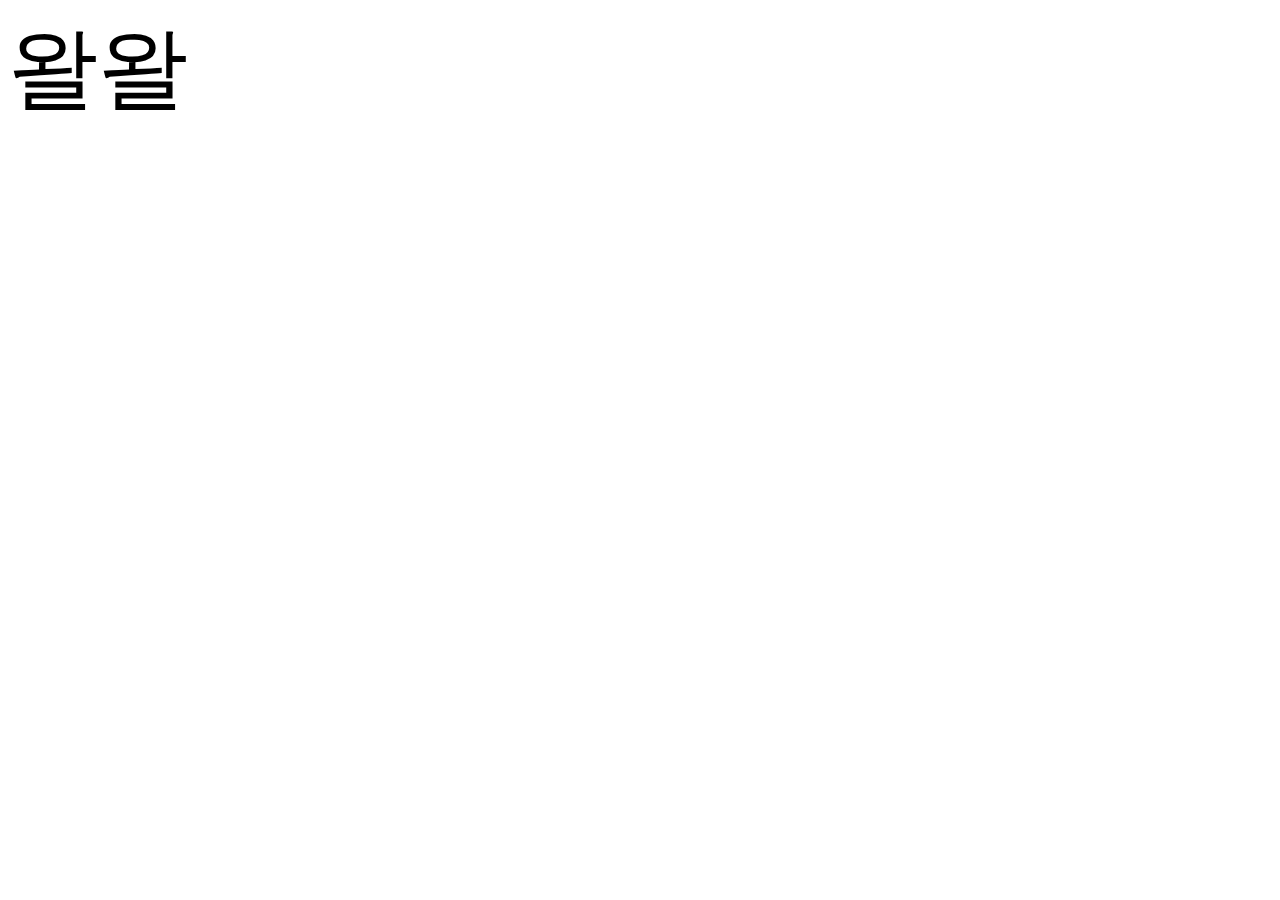
<file: index.html>
<!DOCTYPE html>
<html lang="en">
<head>
    <meta charset="UTF-8">
    <meta http-equiv="X-UA-Compatible" content="IE=edge">
    <meta name="viewport" content="width=device-width, initial-scale=1.0">
    <title>Document</title>
    <style>
        p {
            margin:0;
            font-size: 10vmin;
        }
        
    </style>
</head>
<body>
    <p>왈왈</p>
</body>
</html>
</file>
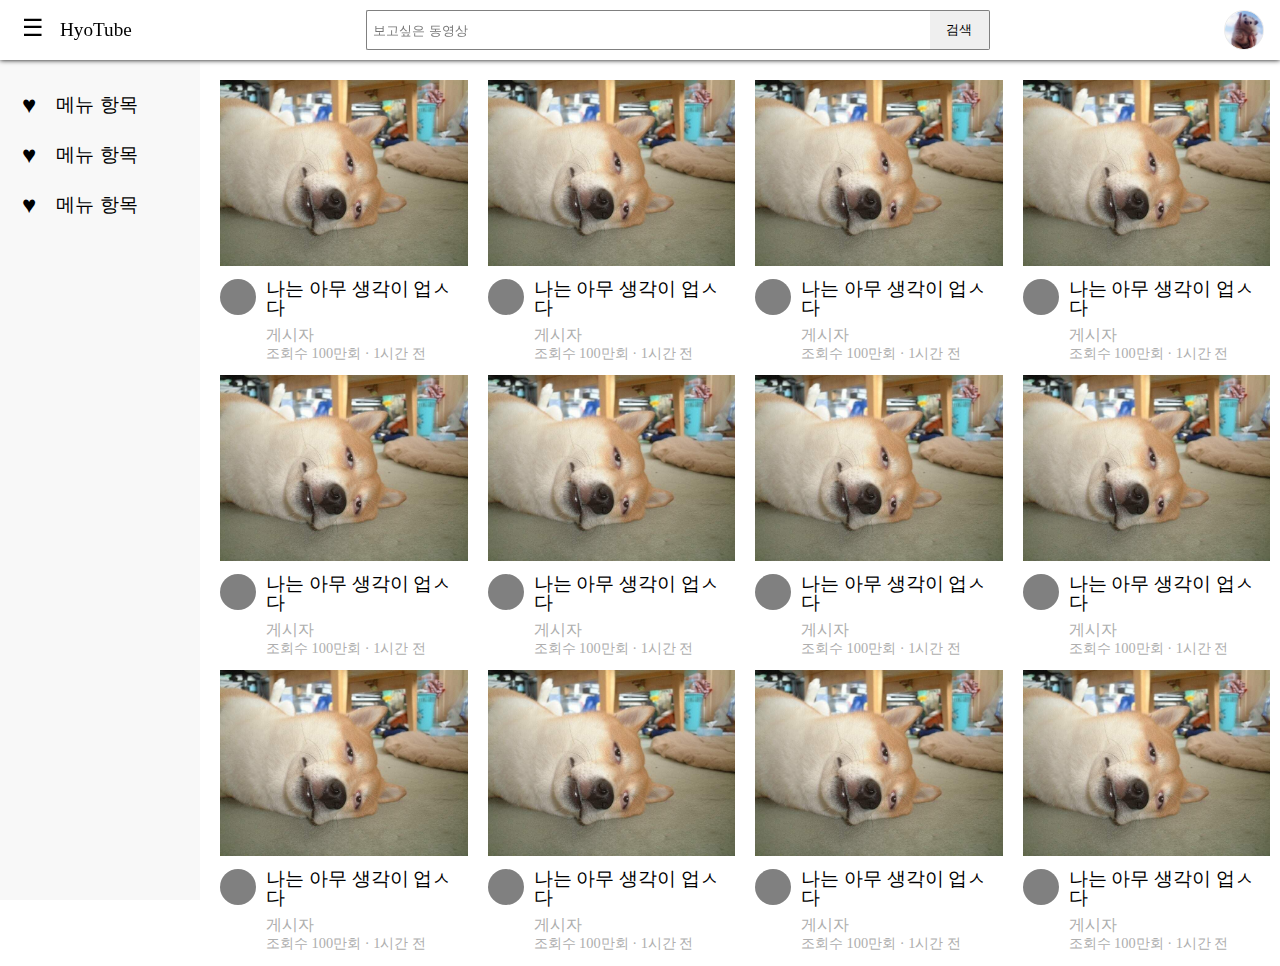
<file: Project/index.html>
<!DOCTYPE html>
<html lang="en">
<head>
    <meta charset="UTF-8">
    <meta http-equiv="X-UA-Compatible" content="IE=edge">
    <meta name="viewport" content="width=device-width, initial-scale=1.0">
    <title>Document</title>
    <link rel="stylesheet" href="css/reset.css">
    <link rel="stylesheet" href="css/header.css">
    <link rel="stylesheet" href="css/navigation.css">
    <link rel="stylesheet" href="css/thumbs.css">
</head>
<body>
    <header class="header">
        <div class="header__wrapper">
          <h1 class="header__start">
            <button class="header__hamburger">&#9776;</button>
            <span class="header__title">HyoTube</span>
          </h1>
          <div class="header__center">
            <!-- 아래는 검색창을 만들기 위한 form태그! onsubmit false는 데이터를 제출했을 때 페이지가 새로고침되는 것을 방지 -->
            <form class="header__form" onsubmit="return false;">
              <input class="header__input--text" placeholder="보고싶은 동영상">
              <button class="header__input--button">검색</button>
            </form>
          </div>
          <div class="header__end">
            <button class="header__search">&#128269;</button>
            <div class="header__profile"></div>
          </div>
        </div>
      </header>


      <nav class="nav">
        <ul class="nav__wrapper">
          <li>
            <button class="nav__icon">&#9829;</button>
            <button class="nav__menu">메뉴 항목</button>
          </li>
          <li>
            <button class="nav__icon">&#9829;</button>
            <button class="nav__menu">메뉴 항목</button>
          </li>
          <li>
            <button class="nav__icon">&#9829;</button>
            <button class="nav__menu">메뉴 항목</button>
          </li>
        </ul>
      </nav>

    <section>
        <div class="thumbs__wrapper">
            <div class="thumbs__item">
                <img class="thumbs__thumbnail" src="./image/thumbnail.jpg">
                <div class="thumbs__info">
                    <div class="thumbs__profile"></div>
                    <div class="thumbs__text">
                        <h3 class="thumbs__text--title">나는 아무 생각이 업ㅅ다</h3>
                        <p class="thumbs__text--owner">게시자</p>
                        <p class="thumbs__text--anal">조회수 100만회 &#183; 1시간 전</p>
                    </div>
                </div>
            </div>
            <div class="thumbs__item">
                <img class="thumbs__thumbnail" src="./image/thumbnail.jpg">
                <div class="thumbs__info">
                    <div class="thumbs__profile"></div>
                    <div class="thumbs__text">
                        <h3 class="thumbs__text--title">나는 아무 생각이 업ㅅ다</h3>
                        <p class="thumbs__text--owner">게시자</p>
                        <p class="thumbs__text--anal">조회수 100만회 &#183; 1시간 전</p>
                    </div>
                </div>
            </div>
            <div class="thumbs__item">
                <img class="thumbs__thumbnail" src="./image/thumbnail.jpg">
                <div class="thumbs__info">
                    <div class="thumbs__profile"></div>
                    <div class="thumbs__text">
                        <h3 class="thumbs__text--title">나는 아무 생각이 업ㅅ다</h3>
                        <p class="thumbs__text--owner">게시자</p>
                        <p class="thumbs__text--anal">조회수 100만회 &#183; 1시간 전</p>
                    </div>
                </div>
            </div>
            <div class="thumbs__item">
                <img class="thumbs__thumbnail" src="./image/thumbnail.jpg">
                <div class="thumbs__info">
                    <div class="thumbs__profile"></div>
                    <div class="thumbs__text">
                        <h3 class="thumbs__text--title">나는 아무 생각이 업ㅅ다</h3>
                        <p class="thumbs__text--owner">게시자</p>
                        <p class="thumbs__text--anal">조회수 100만회 &#183; 1시간 전</p>
                    </div>
                </div>
            </div>
            <div class="thumbs__item">
                <img class="thumbs__thumbnail" src="./image/thumbnail.jpg">
                <div class="thumbs__info">
                    <div class="thumbs__profile"></div>
                    <div class="thumbs__text">
                        <h3 class="thumbs__text--title">나는 아무 생각이 업ㅅ다</h3>
                        <p class="thumbs__text--owner">게시자</p>
                        <p class="thumbs__text--anal">조회수 100만회 &#183; 1시간 전</p>
                    </div>
                </div>
            </div>
            <div class="thumbs__item">
                <img class="thumbs__thumbnail" src="./image/thumbnail.jpg">
                <div class="thumbs__info">
                    <div class="thumbs__profile"></div>
                    <div class="thumbs__text">
                        <h3 class="thumbs__text--title">나는 아무 생각이 업ㅅ다</h3>
                        <p class="thumbs__text--owner">게시자</p>
                        <p class="thumbs__text--anal">조회수 100만회 &#183; 1시간 전</p>
                    </div>
                </div>
            </div>
            <div class="thumbs__item">
                <img class="thumbs__thumbnail" src="./image/thumbnail.jpg">
                <div class="thumbs__info">
                    <div class="thumbs__profile"></div>
                    <div class="thumbs__text">
                        <h3 class="thumbs__text--title">나는 아무 생각이 업ㅅ다</h3>
                        <p class="thumbs__text--owner">게시자</p>
                        <p class="thumbs__text--anal">조회수 100만회 &#183; 1시간 전</p>
                    </div>
                </div>
            </div>
            <div class="thumbs__item">
                <img class="thumbs__thumbnail" src="./image/thumbnail.jpg">
                <div class="thumbs__info">
                    <div class="thumbs__profile"></div>
                    <div class="thumbs__text">
                        <h3 class="thumbs__text--title">나는 아무 생각이 업ㅅ다</h3>
                        <p class="thumbs__text--owner">게시자</p>
                        <p class="thumbs__text--anal">조회수 100만회 &#183; 1시간 전</p>
                    </div>
                </div>
            </div>
            <div class="thumbs__item">
                <img class="thumbs__thumbnail" src="./image/thumbnail.jpg">
                <div class="thumbs__info">
                    <div class="thumbs__profile"></div>
                    <div class="thumbs__text">
                        <h3 class="thumbs__text--title">나는 아무 생각이 업ㅅ다</h3>
                        <p class="thumbs__text--owner">게시자</p>
                        <p class="thumbs__text--anal">조회수 100만회 &#183; 1시간 전</p>
                    </div>
                </div>
            </div>
            <div class="thumbs__item">
                <img class="thumbs__thumbnail" src="./image/thumbnail.jpg">
                <div class="thumbs__info">
                    <div class="thumbs__profile"></div>
                    <div class="thumbs__text">
                        <h3 class="thumbs__text--title">나는 아무 생각이 업ㅅ다</h3>
                        <p class="thumbs__text--owner">게시자</p>
                        <p class="thumbs__text--anal">조회수 100만회 &#183; 1시간 전</p>
                    </div>
                </div>
            </div>
            <div class="thumbs__item">
                <img class="thumbs__thumbnail" src="./image/thumbnail.jpg">
                <div class="thumbs__info">
                    <div class="thumbs__profile"></div>
                    <div class="thumbs__text">
                        <h3 class="thumbs__text--title">나는 아무 생각이 업ㅅ다</h3>
                        <p class="thumbs__text--owner">게시자</p>
                        <p class="thumbs__text--anal">조회수 100만회 &#183; 1시간 전</p>
                    </div>
                </div>
            </div>
            <div class="thumbs__item">
                <img class="thumbs__thumbnail" src="./image/thumbnail.jpg">
                <div class="thumbs__info">
                    <div class="thumbs__profile"></div>
                    <div class="thumbs__text">
                        <h3 class="thumbs__text--title">나는 아무 생각이 업ㅅ다</h3>
                        <p class="thumbs__text--owner">게시자</p>
                        <p class="thumbs__text--anal">조회수 100만회 &#183; 1시간 전</p>
                    </div>
                </div>
            </div>
        </div>
    </section>
</body>
</html>
</file>
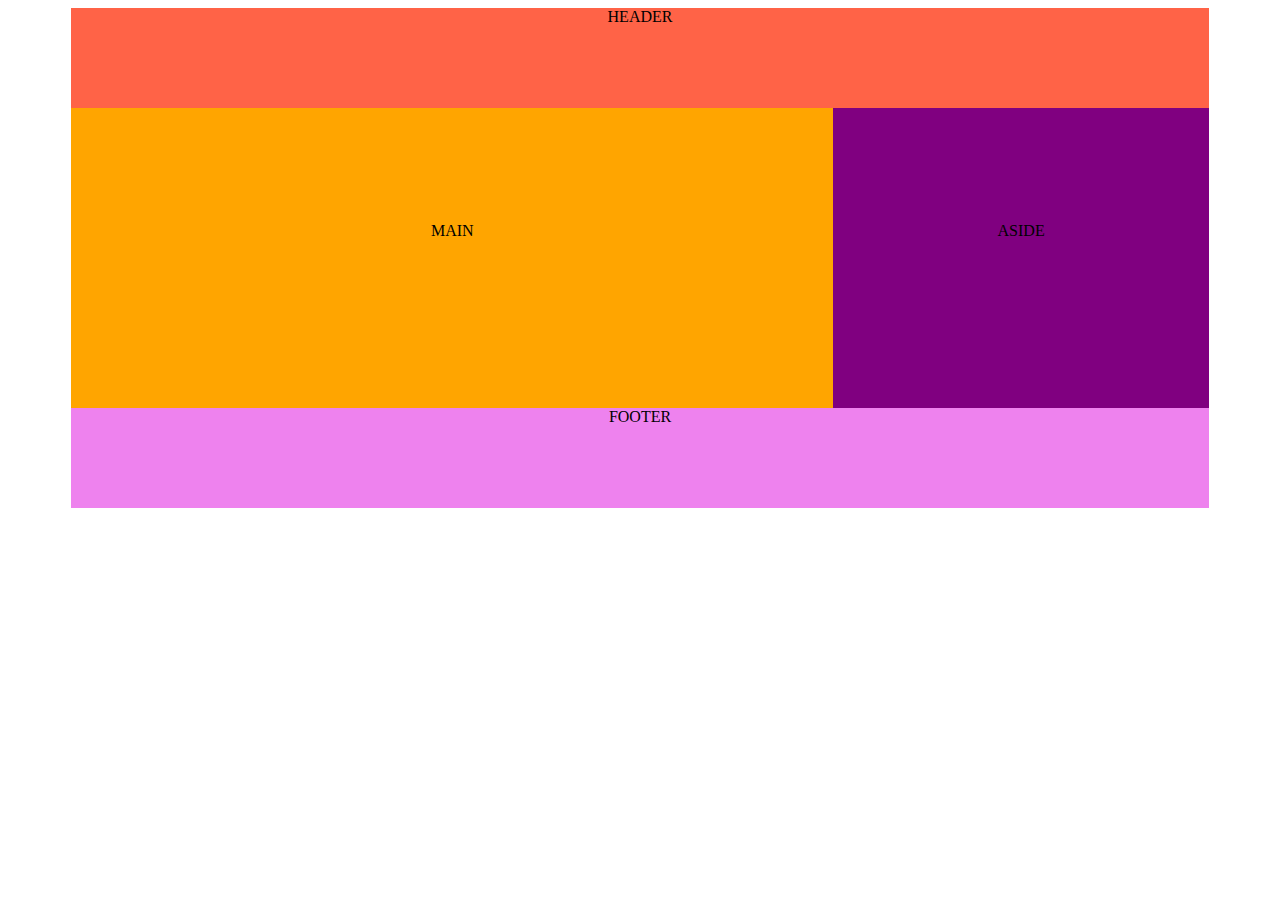
<file: index2.html>
<!DOCTYPE html>
<html lang="en">
<head>
    <meta charset="UTF-8">
    <meta http-equiv="X-UA-Compatible" content="IE=edge">
    <meta name="viewport" content="width=device-width, initial-scale=1.0">
    <title>가변 레이아웃</title>
    <style>
        /* 부모요소인 컨테이너를 기준으로 %를 나누어가져감 */
        * {
            box-sizing: border-box;
        }
        .container {
            width: 90%;
            margin: 0 auto;
            text-align: center;
        }
        .header {
            width: 100%;
            height: 100px;
            background-color: tomato;
        }
        .main {
            float: left;
            width: 67%;
            padding: 10%;
            height: 300px;
            background-color: orange;
        }
        .aside {
            float: right;
            width: 33%;
            padding: 10%;
            height: 300px;
            background-color: purple;
        }
        .footer {
            clear: both;
            width: 100%;
            height: 100px;
            background-color: violet;
        }
    </style>
</head>
<body>
    <div class="container">
        <div class="header">HEADER</div>
        <div class="main">MAIN</div>
        <div class="aside">ASIDE</div>
        <div class="footer">FOOTER</div>
    </div>
</body>
</html>
</file>
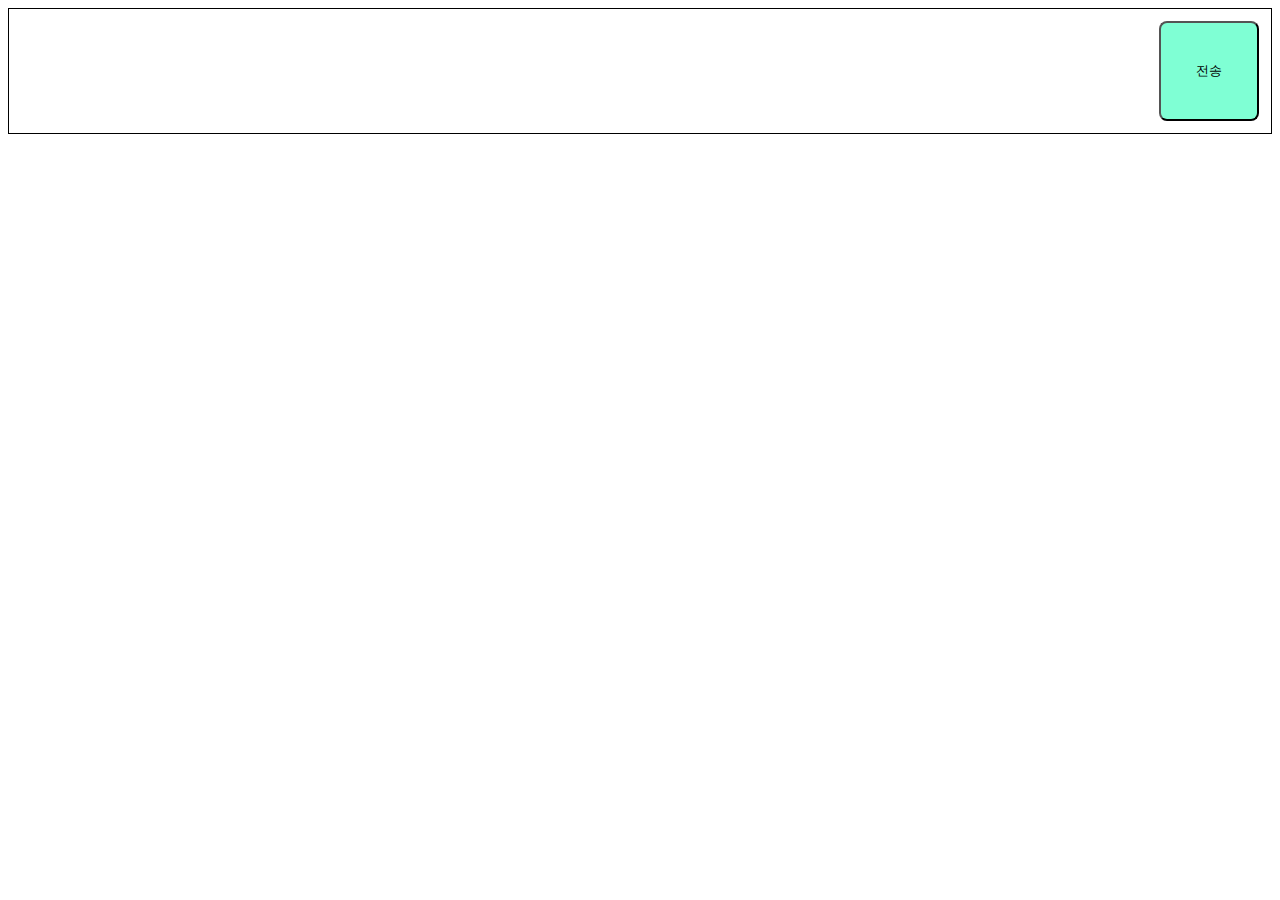
<file: index3.html>
<!DOCTYPE html>
<html lang="en">
<head>
    <meta charset="UTF-8">
    <meta http-equiv="X-UA-Compatible" content="IE=edge">
    <meta name="viewport" content="width=device-width, initial-scale=1.0">
    <title>Document</title>
    <style>
        .message {
            display: flex;
            justify-content: space-around;
            align-items: center;
            height: 100px;
            padding: 0.5em;
            border: 1px solid black;
            font-size: 1.5em;
        }
        .message_text {
            width: calc(100% - 100px);
            height: 100%;
            border: none;
            resize: none;
        }
        .message_text:focus { outline: none;}
        .message_send {
            width: 100px;
            height: 100%;
            border-radius: 8px;
            background-color: aquamarine;
        }
    </style>
</head>
<body>
    <div class="message">
        <textarea class="message_text"></textarea>
        <button class="message_send">전송</button>
    </div>
</body>
</html>
</file>
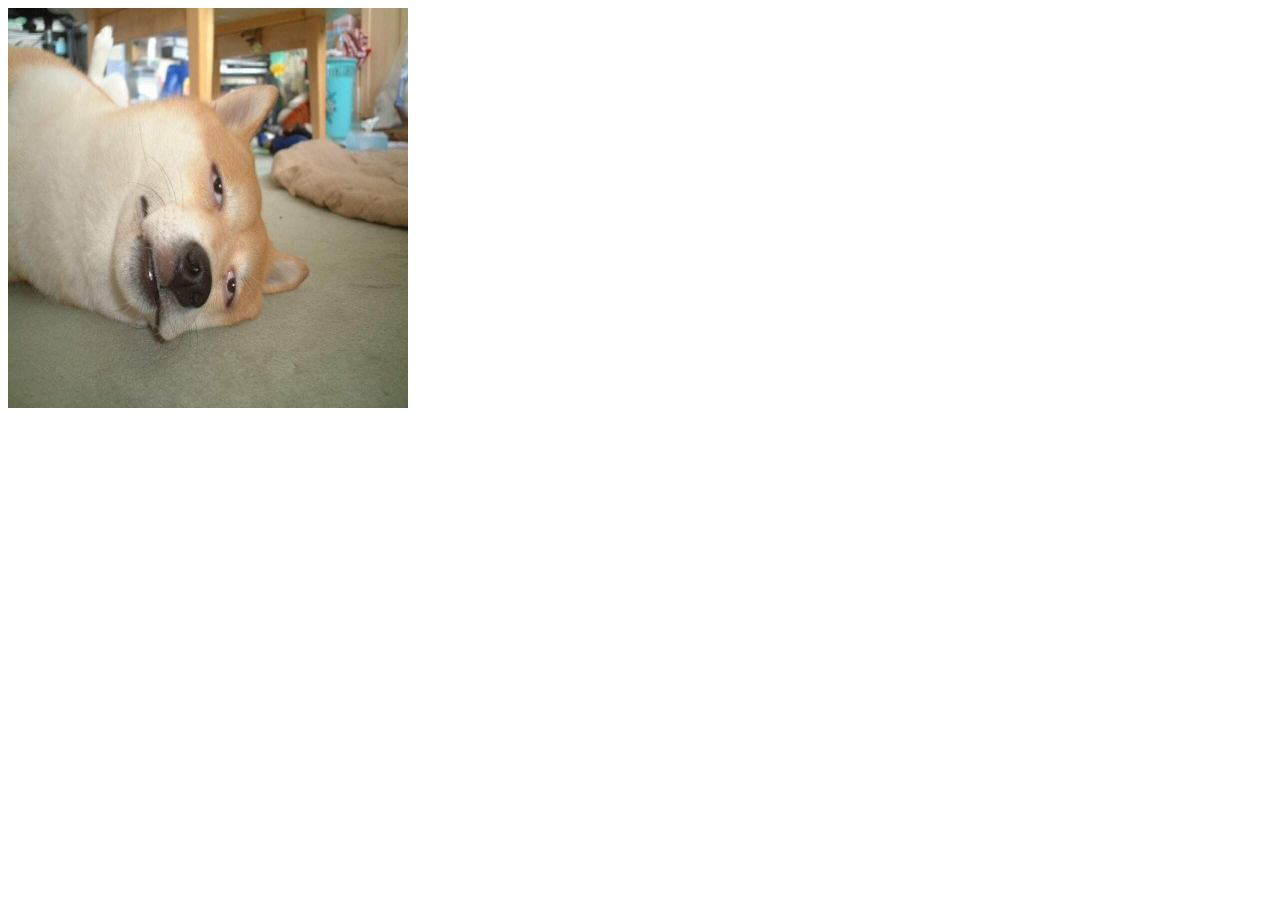
<file: index4.html>
<!DOCTYPE html>
<html lang="en">
<head>
    <meta charset="UTF-8">
    <meta http-equiv="X-UA-Compatible" content="IE=edge">
    <meta name="viewport" content="width=device-width, initial-scale=1.0">
    <title>Document</title>
    <style>
        img {
            width: 200px;
            height: 200px;
        }

        /* screen은 화면이라는 뜻(미디어 타입) & 2번째 조건은 어떤 경우에 실행할 건지 */
        /* 800px보다 커졌을 경우 실행 */
        @media screen and (min-width: 800px)  {
            img {
                width: 400px;
                height: 400px;
            }
        }
    </style>
</head>
<body>
    <img src="image.jpg">
</body>
</html>
</file>
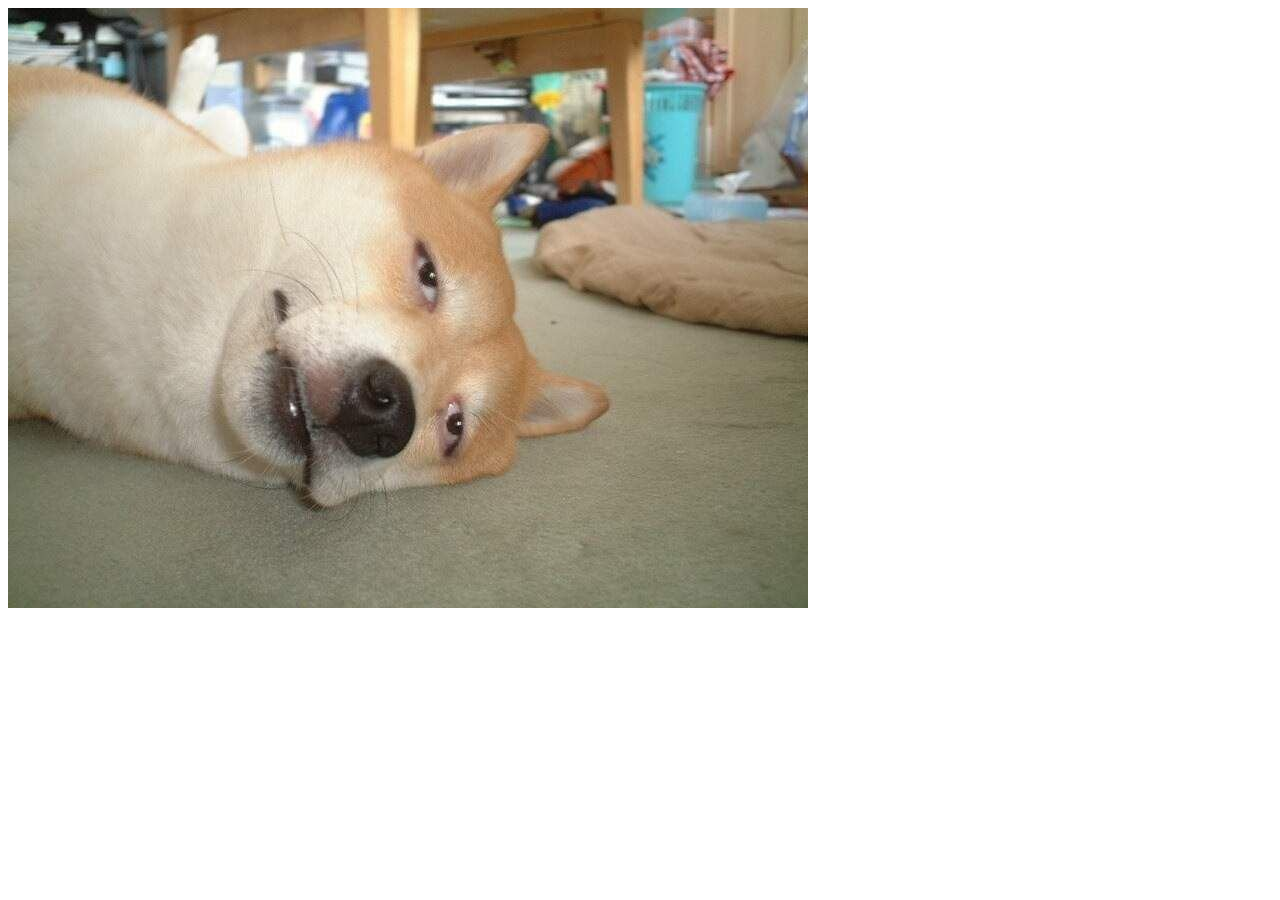
<file: index5.html>
<!DOCTYPE html>
<html lang="en">
<head>
    <meta charset="UTF-8">
    <meta http-equiv="X-UA-Compatible" content="IE=edge">
    <meta name="viewport" content="width=device-width, initial-scale=1.0">
    <title>Document</title>
    <style>
    </style>
</head>
<body>
    <picture>
        <!-- 추가로 보여주는 이미지는 source태그로 / 미디어 속성은 특정 미디어 조건을 의미함 -->
        <source srcset="image.jpg" media="(min-width:800px)">
        <!-- 기본이미지는 img태그로 -->
        <img src="image2.jpeg">
    </picture>
</body>
</html>
</file>
<file: Project/css/header.css>
.header {
    position: fixed;
    top:0;
    left: 0;
    width: 100%;
    background-color: white;
    box-shadow: 0 0 5px black;
    
    /*다른 요소랑 겹쳤을 때 상대적으로 높게 보이도록 하기 위함 */
    z-index: 20;
}

.header__wrapper {
    display: flex;
    align-items: center;
    justify-content: space-between;
    height: 60px;
    padding: 0 16px;
}

.header__start {
    /* 줄높이, 요소높이 똑같이 맞춰서 60px공간의 가운데 위치하도록 하였음 */
    height: 40px;
    line-height: 40px;
}

.header__hamburger {
    border: none;
    background-color: transparent;
    font-size: 1.5rem;
}

.header__title {
    font-size: 1.2rem;
    margin-left: 6px;
}

/* 헤더의 너비를 따라감 */
.header__center {
    width: 50%;

}

.header__form {
    /* display flex는 검색창과 검색버튼을 붙이기 위해 사용함 */
    /* 따라가는 상태 구현 끝 */
    display: flex;
    max-width: 100%;
}

.header__input--text {
    /* 검색창 너비만큼만 빼준다 */
    width: calc(100% - 60px);
    height: 40px;
    padding: 0 6px;
    border: 1px solid gray;
    border-right: none;
    border-radius: 2px 0 0 2px;
}

.header__input--button {
    width: 60px;
    height: 40px;
    border: 1px solid gray;
    border-left: none;
    border-radius: 0 2px 2px 0;
}

.header__input--button:hover {
    background-color: #eaeaea;
    transition-duration: 0.3s;
}

.header__end {
    display: flex;
}

.header__search {
    /* 처음에는 안보이다가 디스플레이가 좁아지면 보이게 짜야함 */
    display: none;
    margin-right: 5px;
    border: none;
    background-color: transparent;
    font-size: 1.5rem;
}

.header__profile {
    width: 40px;
    height: 40px;
    border: 1px solid #eaeaea;
    border-radius: 50%;
    /* background-color: tomato; */
    background-image: url(../image/profile.PNG);
    background-size: 40px 40px;
}

/* 반응형? -> 미디어 쿼리!! */
@media screen and (max-width: 800px) {
    .header__title {
        display: none;
    }
}

@media screen and (max-width: 400px) {
    .header__center {
        display: none;
    }
    .header__search {
        display: block;
    }
}
</file>
<file: Project/css/navigation.css>
.nav {
    position: fixed;
    top:0;
    left:0;
    /* 이 경우에 둘이 겹치면 헤더가 더 우선적으로 앞에 보이게 됨 */
    z-index: 10;
}

.nav__wrapper {
    min-width: 200px;
    /* 화면 높이 만큼은 높이를 차지하고 있는다 */
    min-height: 100vh;
    background-color: #f8f8f8;
    padding-top: 80px;
    /* 혹시나 리스트 아이템에 기호가 추가되는 것을 방지 */
    list-style: none;
}

.nav__wrapper li {
    display: flex;
    padding: 10px 16px 10px;
}

.nav__wrapper li:hover {
    background-color: #eaeaea;
    transition-duration: 0.3s;
}

.nav__icon {
    border: none;
    background-color: transparent;
    font-size: 1.5rem;
}

.nav__menu {
    margin: 0 0 0 8px;
    font-size: 1.2rem;
    border: none;
    background-color: transparent;
}

/* 800px 아래에서 텍스트바가 사라지게함 */
@media screen and (max-width:800px) {
    .nav__menu {
        display: none;
    }
    /* 빈 공간도 사라져야함! */
    .nav__wrapper {
        min-width: 0;
    }
}

/* 3단 변신 : 아예 왼쪽 바가 사라지게 */
@media screen and (max-width:400px) {
    .nav__wrapper {
        display: none;
    }
}
</file>
<file: Project/css/thumbs.css>
/* 여기 컴포넌트는 총 4단계로 변신한다
처음에는 4열 그다음에는 3열, 2열, 1열!! */

.thumbs__wrapper {
    display: flex;
    flex-wrap: wrap; /*1차원 정렬을 여러 행으로 한다. 화면 넘으면 다음행으로 감*/
    justify-content: space-between;
    margin: 60px 0 0 200px;
    padding: 20px 0 0 10px;
}

.thumbs__item {
    width: 25%;
    margin: 0 0 15px 0;
    padding: 0 10px;
}

.thumbs__thumbnail {
    max-width: 100%;
    /* 위 오른쪽 아래 왼쪽 순서 */
    margin: 0 0 10px 0;
}

.thumbs__info {
    display: flex;
}
.thumbs__profile {
    width: 36px;
    height: 36px;
    border-radius: 50%;
    background-color: gray;
}

.thumbs__text {
    width: calc(100% - 36px);
    padding-left: 10px;
}

.thumbs__text--title {
    font-size: 1.2rem;
    margin-bottom: 0.5em;
}

.thumbs__text--owner {
    font-size: 1rem;
    color: #aeaeae;
    margin-bottom: 0.2em;
}

.thumbs__text--anal {
    font-size: 0.9rem;
    color: #aeaeae;
}

@media screen and (max-width:1000px) {
    .thumbs__item {
        width: 33%;
    }
}

@media screen and (max-width:800px) {
    .thumbs__item {
        width: 50%;
    }
    .thumbs__wrapper {
        margin: 60px 0 0 60px;
    }
}

@media screen and (max-width:400px) {
    .thumbs__item {
        width: 100%;
    }
    .thumbs__wrapper {
        margin: 60px 0 0 0px;
        padding: 20px 0 0 0;
    }
}
</file>
